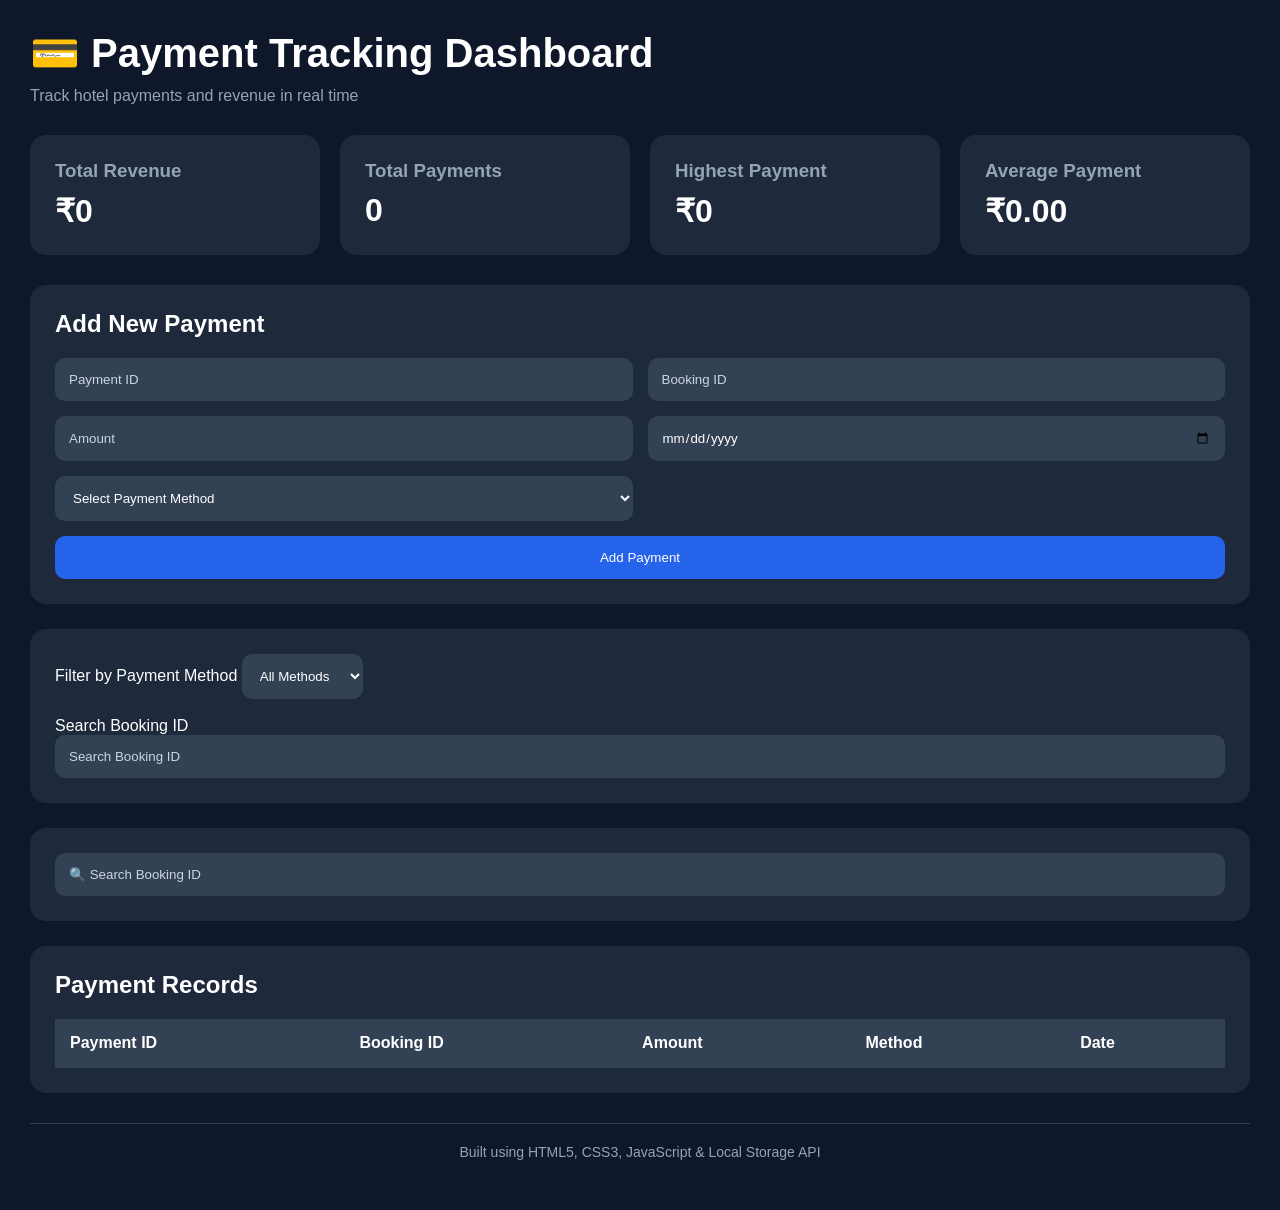
<file: index.htm>
<!DOCTYPE html>
<html lang="en">

<head>
    <meta charset="UTF-8">
    <meta name="viewport" content="width=device-width, initial-scale=1.0">
    <title>Payment Tracking Dashboard</title>
    <link rel="stylesheet" href="style.css">
</head>

<body>

    <header>
        <h1>💳 Payment Tracking Dashboard</h1>
        <p>Track hotel payments and revenue in real time</p>
    </header>

    <section class="stats">

        <div class="card">
            <h3>Total Revenue</h3>
            <h2 id="revenue">₹0</h2>
        </div>

        <div class="card">
            <h3>Total Payments</h3>
            <h2 id="paymentsCount">0</h2>
        </div>

        <div class="card">
            <h3>Highest Payment</h3>
            <h2 id="highestPayment">₹0</h2>
        </div>

        <div class="card">
            <h3>Average Payment</h3>
            <h2 id="averagePayment">₹0</h2>
        </div>

    </section>

    <section class="form-card">

        <h2>Add New Payment</h2>

        <form id="paymentForm">

            <input type="number" id="paymentId" placeholder="Payment ID" required>

            <input type="number" id="bookingId" placeholder="Booking ID" required>

            <input type="number" id="amount" placeholder="Amount" required>

            <input type="date" id="date" required>

            <select id="method" required>
                <option value="">Select Payment Method</option>
                <option>UPI</option>
                <option>Cash</option>
                <option>Credit Card</option>
                <option>Debit Card</option>
                <option>Net Banking</option>
            </select>

            <button type="submit">Add Payment</button>

        </form>

    </section>
    <section class="search-card">

    <label>Filter by Payment Method</label>

    <select id="filterMethod">

        <option value="All">All Methods</option>
        <option value="UPI">UPI</option>
        <option value="Cash">Cash</option>
        <option value="Credit Card">Credit Card</option>
        <option value="Debit Card">Debit Card</option>
        <option value="Net Banking">Net Banking</option>

    </select>

    <br><br>

    <label>Search Booking ID</label>

    <input
        type="text"
        id="search"
        placeholder="Search Booking ID">

</section>

    <section class="search-card">

        <input type="text"
               id="search"
               placeholder="🔍 Search Booking ID">

    </section>

    <section class="table-card">

        <h2>Payment Records</h2>

        <table>

            <thead>
                <tr>
                    <th>Payment ID</th>
                    <th>Booking ID</th>
                    <th>Amount</th>
                    <th>Method</th>
                    <th>Date</th>
                </tr>
            </thead>

            <tbody id="paymentTable">

            </tbody>

        </table>

    </section>
    <footer>
Built using HTML5, CSS3, JavaScript & Local Storage API
</footer>

    <script src="app.js"></script>

</body>
</html>
</file>
<file: style.css>
*{
    margin:0;
    padding:0;
    box-sizing:border-box;
    font-family:'Segoe UI',sans-serif;
}

body{
    background:#0f172a;
    color:white;
    padding:30px;
}

header{
    margin-bottom:30px;
}

header h1{
    font-size:2.5rem;
}

header p{
    color:#94a3b8;
    margin-top:10px;
}

.stats{
    display:grid;
    grid-template-columns:repeat(4,1fr);
    gap:20px;
    margin-bottom:30px;
}

.card{
    background:#1e293b;
    padding:25px;
    border-radius:16px;
}

.card h3{
    color:#94a3b8;
    margin-bottom:10px;
}

.card h2{
    font-size:2rem;
}

.form-card,
.search-card,
.table-card{
    background:#1e293b;
    padding:25px;
    border-radius:16px;
    margin-bottom:25px;
}

.form-card h2,
.table-card h2{
    margin-bottom:20px;
}

form{
    display:grid;
    grid-template-columns:1fr 1fr;
    gap:15px;
}

input,
select{
    padding:14px;
    border:none;
    border-radius:10px;
    background:#334155;
    color:white;
}

input::placeholder{
    color:#cbd5e1;
}

button{
    background:#2563eb;
    color:white;
    border:none;
    border-radius:10px;
    padding:14px;
    cursor:pointer;
    grid-column:span 2;
}

button:hover{
    background:#1d4ed8;
}

.search-card input{
    width:100%;
}

table{
    width:100%;
    border-collapse:collapse;
}

th{
    background:#334155;
}

th,
td{
    padding:15px;
    text-align:left;
}

tr{
    border-bottom:1px solid #334155;
}

tr:hover{
    background:#334155;
}

@media(max-width:768px){

    .stats{
        grid-template-columns:1fr;
    }

    form{
        grid-template-columns:1fr;
    }

    button{
        grid-column:span 1;
    }
}
footer{
    text-align:center;
    margin-top:30px;
    padding:20px;
    color:#94a3b8;
    font-size:14px;
    border-top:1px solid #334155;
}
</file>
